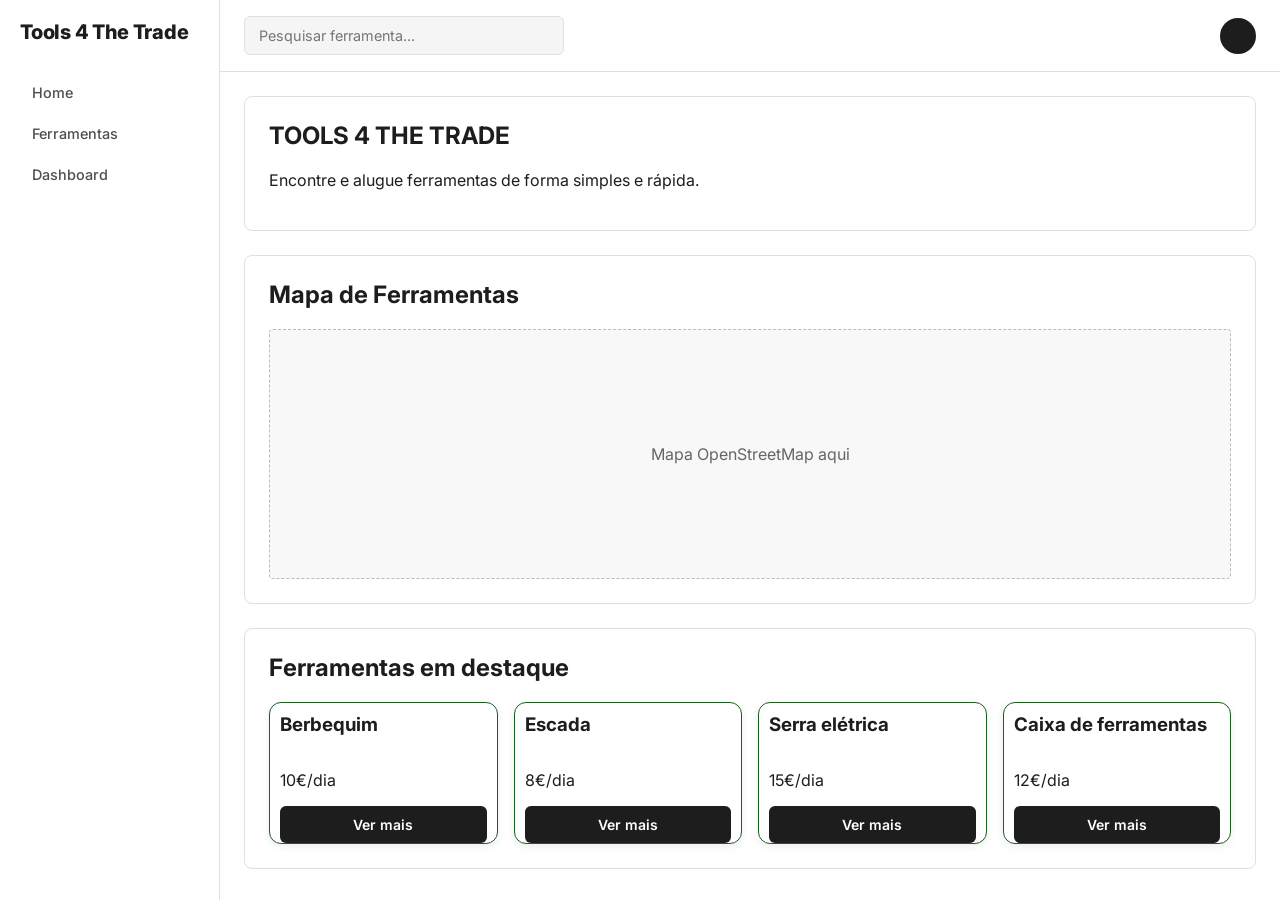
<file: frontend/pages/index.html>
<!DOCTYPE html>
<html lang="pt">
<head>
    <meta charset="UTF-8">
    <meta name="description" content="Tools 4 The Trade">
    <meta name="viewport" content="width=device-width, initial-scale=1.0">
    <title>Tools 4 The Trade</title>
    <link rel="stylesheet" href="../css/style.css">
</head>
<body>
    <div class="layout">

        <aside class="sidebar">
            <h2 class="logo">Tools 4 The Trade</h2>
            <nav class="menu">
                <a href="index.php">Home</a>
                <a href="ferramentas.php">Ferramentas</a>
                <a href="dashboard.php">Dashboard</a>
            </nav>
        </aside>

        <div class="content">
            <header class="topbar">
                <div class="search-box">
                    <input type="text" placeholder="Pesquisar ferramenta...">
                </div>
                <div class="profile-circle"></div>
            </header>

            <main class="main-area">
                <section class="hero">
                    <h1>TOOLS 4 THE TRADE</h1>
                    <p>Encontre e alugue ferramentas de forma simples e rápida.</p>
                </section>

                <section class="map-section">
                    <h2>Mapa de Ferramentas</h2>
                    <div class="map-placeholder">
                        Mapa OpenStreetMap aqui
                    </div>
                </section>

                <section class="tools-section">
                    <h2>Ferramentas em destaque</h2>

                    <div class="tools-grid">
                        <article class="tool-card">
                            <h3>Berbequim</h3>
                            <p>10€/dia</p>
                            <button>Ver mais</button>
                        </article>

                        <article class="tool-card">
                            <h3>Escada</h3>
                            <p>8€/dia</p>
                            <button>Ver mais</button>
                        </article>

                        <article class="tool-card">
                            <h3>Serra elétrica</h3>
                            <p>15€/dia</p>
                            <button>Ver mais</button>
                        </article>

                        <article class="tool-card">
                            <h3>Caixa de ferramentas</h3>
                            <p>12€/dia</p>
                            <button>Ver mais</button>
                        </article>
                    </div>
                </section>
            </main>
        </div>
    </div>

    <script src="../js/script.js"></script>
</body>
</html>
</file>
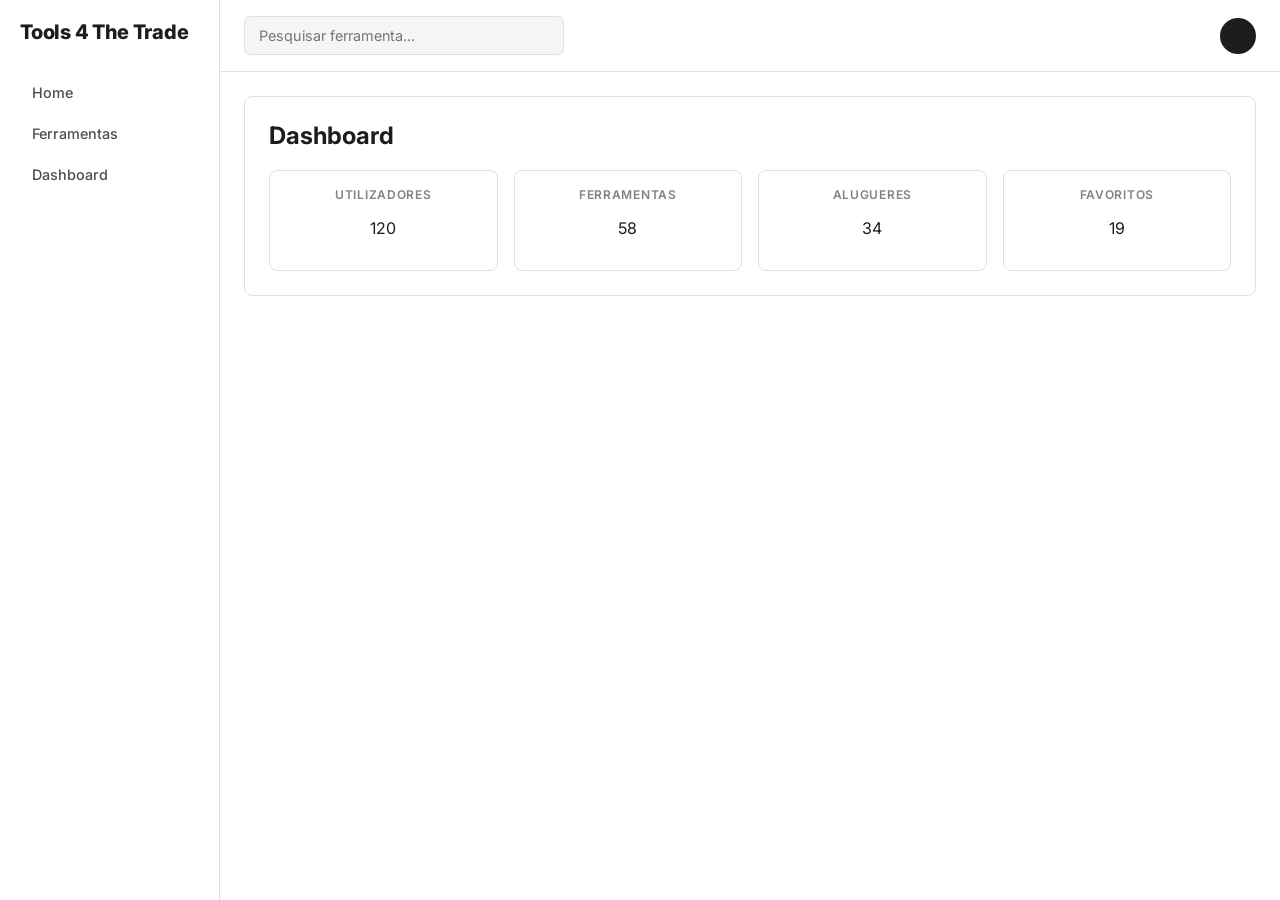
<file: frontend/pages/dashboard.html>
<!DOCTYPE html>
<html lang="pt">
<head>
    <meta charset="UTF-8">
    <meta name="description" content="Dashboard">
    <meta name="viewport" content="width=device-width, initial-scale=1.0">
    <title>Dashboard - Tools 4 The Trade</title>
    <link rel="stylesheet" href="../css/style.css">
</head>
<body>
    <div class="layout">

        <aside class="sidebar">
            <h2 class="logo">Tools 4 The Trade</h2>
            <nav class="menu">
                <a href="index.php">Home</a>
                <a href="ferramentas.php">Ferramentas</a>
                <a href="dashboard.php">Dashboard</a>
            </nav>
        </aside>

        <div class="content">
            <header class="topbar">
                <div class="search-box">
                    <input type="text" placeholder="Pesquisar ferramenta...">
                </div>
                <div class="profile-circle"></div>
            </header>

            <main class="main-area">
                <section class="dashboard-section">
                    <h1>Dashboard</h1>

                    <div class="stats-grid">
                        <div class="stat-box">
                            <h3>Utilizadores</h3>
                            <p>120</p>
                        </div>

                        <div class="stat-box">
                            <h3>Ferramentas</h3>
                            <p>58</p>
                        </div>

                        <div class="stat-box">
                            <h3>Alugueres</h3>
                            <p>34</p>
                        </div>

                        <div class="stat-box">
                            <h3>Favoritos</h3>
                            <p>19</p>
                        </div>
                    </div>
                </section>
            </main>
        </div>
    </div>

    <script src="../js/script.js"></script>
</body>
</html>
</file>
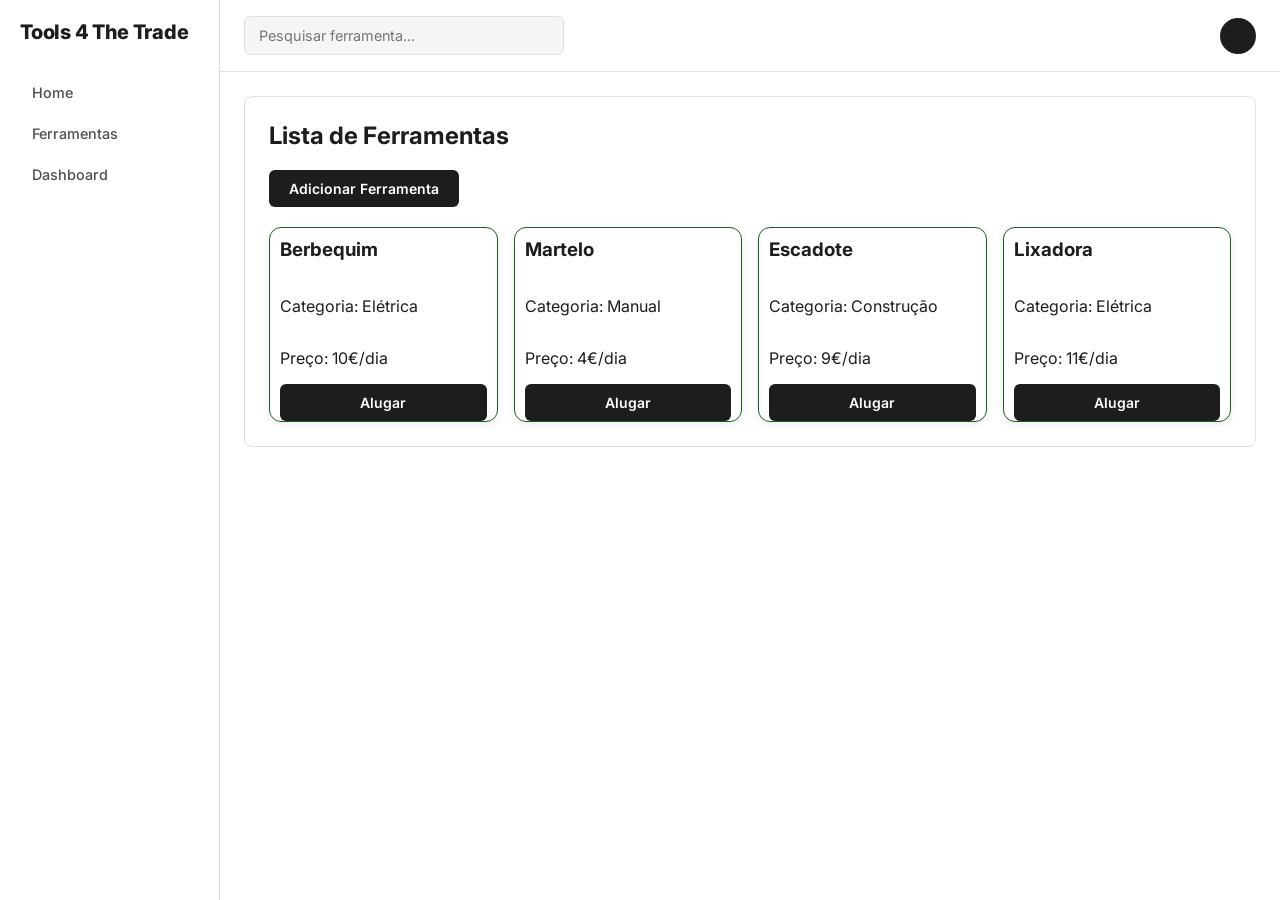
<file: frontend/pages/Ferramentas.html>
<!DOCTYPE html>
<html lang="pt">
<head>
    <meta charset="UTF-8">
    <meta name="description" content="Lista de ferramentas">
    <meta name="viewport" content="width=device-width, initial-scale=1.0">
    <title>Ferramentas - Tools 4 The Trade</title>
    <link rel="stylesheet" href="../css/style.css">
</head>
<body>
    <div class="layout">

        <aside class="sidebar">
            <h2 class="logo">Tools 4 The Trade</h2>
            <nav class="menu">
                <a href="index.php">Home</a>
                <a href="ferramentas.php">Ferramentas</a>
                <a href="dashboard.php">Dashboard</a>
            </nav>
        </aside>

        <div class="content">
            <header class="topbar">
                <div class="search-box">
                    <input type="text" placeholder="Pesquisar ferramenta...">
                </div>
                <div class="profile-circle"></div>
            </header>

            <main class="main-area">
                <section class="tools-section">
                    <h1>Lista de Ferramentas</h1>

                    <div class="page-action">
                        <a href="adicionarferramentas.php" class="simple-button">Adicionar Ferramenta</a>
                    </div>

                    <div class="tools-grid">
                        <article class="tool-card">
                            <h3>Berbequim</h3>
                            <p>Categoria: Elétrica</p>
                            <p>Preço: 10€/dia</p>
                            <button>Alugar</button>
                        </article>

                        <article class="tool-card">
                            <h3>Martelo</h3>
                            <p>Categoria: Manual</p>
                            <p>Preço: 4€/dia</p>
                            <button>Alugar</button>
                        </article>

                        <article class="tool-card">
                            <h3>Escadote</h3>
                            <p>Categoria: Construção</p>
                            <p>Preço: 9€/dia</p>
                            <button>Alugar</button>
                        </article>

                        <article class="tool-card">
                            <h3>Lixadora</h3>
                            <p>Categoria: Elétrica</p>
                            <p>Preço: 11€/dia</p>
                            <button>Alugar</button>
                        </article>
                    </div>
                </section>
            </main>
        </div>
    </div>

    <script src="../js/script.js"></script>
</body>
</html>
</file>
<file: frontend/css/style.css>
@import url('https://fonts.googleapis.com/css2?family=Inter:wght@400;500;600;700;800&display=swap');

* {
    box-sizing: border-box;
}

html, body {
    height: 100%;
    overflow: hidden;
}

body {
    margin: 0;
    font-family: 'Inter', Arial, sans-serif;
    background-color: #ffffff;
    color: #1D1D1D;
}

.layout {
    display: flex;
    height: 100vh;
    overflow: hidden;
}

/* Sidebar */
.sidebar {
    width: 220px;
    background-color: #ffffff;
    border-right: 1px solid #E0E0E0;
    padding: 20px;
    height: 100vh;
    overflow-y: auto;
    flex-shrink: 0;
}

.logo {
    display: flex;
    align-items: center;
    gap: 10px;
    margin-top: 0;
    margin-bottom: 30px;
    font-size: 20px;
    font-weight: 800;
    letter-spacing: -0.01em;
    color: #1D1D1D;
    text-decoration: none;
}

.logo img {
    width: 46px;
    height: 46px;
    object-fit: contain;
    flex-shrink: 0;
}

.menu a {
    display: block;
    text-decoration: none;
    color: #4F4F4F;
    padding: 10px 12px;
    margin-bottom: 4px;
    border-radius: 6px;
    font-size: 0.9rem;
    font-weight: 500;
    transition: background 0.15s, color 0.15s;
}

.menu a:hover {
    background-color: #F5F5F5;
    color: #1D1D1D;
}

.menu a.active {
    background-color: #1D1D1D;
    color: #ffffff;
    font-weight: 600;
}

/* Conteúdo */
.content {
    flex: 1;
    display: flex;
    flex-direction: column;
    overflow: hidden;
    min-width: 0;
}

/* Topbar */
.topbar {
    background-color: #ffffff;
    border-bottom: 1px solid #E0E0E0;
    padding: 16px 24px;
    display: flex;
    justify-content: space-between;
    align-items: center;
    flex-shrink: 0;
}

.search-box input {
    width: 320px;
    max-width: 100%;
    padding: 10px 14px;
    border: 1px solid #E0E0E0;
    border-radius: 6px;
    background-color: #F5F5F5;
    font-family: inherit;
    font-size: 0.9rem;
    color: #1D1D1D;
    transition: border-color 0.15s;
}
.search-box input:focus {
    outline: none;
    border: 2px solid #1D1D1D;
    background-color: #fff;
}

.profile-circle {
    display: block;
    width: 36px;
    height: 36px;
    background-color: #1D1D1D;
    border-radius: 50%;
    cursor: pointer;
    text-decoration: none;
}
.profile-circle:hover {
    background-color: #000000;
}

/* Área principal */
.main-area {
    padding: 24px;
    flex: 1;
    overflow-y: auto;
}

.hero,
.map-section,
.tools-section,
.form-section,
.dashboard-section {
    background-color: #ffffff;
    padding: 24px;
    margin-bottom: 24px;
    border: 1px solid #E0E0E0;
    border-radius: 8px;
}

.hero h1,
.tools-section h1,
.form-section h1,
.dashboard-section h1,
.map-section h2,
.tools-section h2 {
    margin-top: 0;
}

/* Placeholder do mapa */
.map-placeholder {
    height: 250px;
    background-color: #f8f8f8;
    border: 1px dashed #bbbbbb;
    border-radius: 4px;
    display: flex;
    justify-content: center;
    align-items: center;
    color: #666666;
}

/* Mapas Leaflet */
.map-section #mapa {
    height: 400px;
    width: 100%;
    border-radius: 8px;
}
.form-section #mapa {
    height: 350px;
    width: 100%;
    border-radius: 8px;
    margin-bottom: 8px;
    border: 1px solid #ccc;
}
#mapa-info {
    font-size: 0.85rem;
    color: #666;
    margin-bottom: 16px;
}

/* Modal */
.modal-overlay {
    display: none;
    position: fixed;
    inset: 0;
    background: rgba(0,0,0,0.45);
    z-index: 1000;
    justify-content: center;
    align-items: center;
}
.modal-overlay.active { display: flex; }
.modal-box {
    background: #fff;
    border-radius: 10px;
    padding: 32px;
    width: 440px;
    max-width: 90%;
    position: relative;
    box-shadow: 0 8px 32px rgba(0,0,0,0.12);
}
.modal-box h2 { margin-top: 0; font-size: 1.15rem; font-weight: 700; color: #1D1D1D; }
.modal-title-row {
    display: flex;
    align-items: center;
    gap: 10px;
    flex-wrap: wrap;
    margin-bottom: 0;
}
.modal-title-row h2 { margin-bottom: 0; }
.modal-close {
    position: absolute;
    top: 14px;
    right: 18px;
    background: none;
    border: none;
    font-size: 22px;
    cursor: pointer;
    color: #555;
}
.modal-close:hover { color: #000; }
.modal-field { margin-bottom: 10px; }
.modal-label { font-weight: bold; margin-right: 4px; }
.modal-actions { margin-top: 20px; }

/* Grid de ferramentas */
.tools-grid {
    display: grid;
    grid-template-columns: repeat(4, 1fr);
    gap: 16px;
}

.tool-card {
    background-color: #ffffff;
    border: 1.5px solid #1B5E20;
    border-radius: 12px;
    padding: 10px 10px 0;
    position: relative;
    display: flex;
    flex-direction: column;
    box-shadow: 0 2px 8px rgba(0,0,0,0.08);
    transition: box-shadow 0.15s;
}
.tool-card:hover {
    box-shadow: 0 6px 20px rgba(0,0,0,0.13);
}

.tool-card-body {
    padding: 10px 4px 4px;
    flex: 1;
}

.tool-card-body h3 {
    margin: 0 0 5px;
    font-size: 0.95rem;
    font-weight: 700;
    color: #1D1D1D;
}

.tool-card-body p {
    margin: 0 0 3px;
    font-size: 0.82rem;
    color: #828282;
}

.tool-card-price {
    font-size: 0.92rem !important;
    font-weight: 700 !important;
    color: #1D1D1D !important;
    margin-top: 4px !important;
}

.tool-card-footer {
    padding: 6px 4px 10px;
    display: flex;
    align-items: center;
    gap: 8px;
    flex-wrap: wrap;
}

/* Unavailable card: dim everything except the footer button */
.tool-card.ocupada .tool-card-img,
.tool-card.ocupada .tool-card-img-placeholder,
.tool-card.ocupada .tool-card-body {
    opacity: 0.38;
}

.tool-card h3 {
    margin-top: 0;
}

.dist-badge {
    margin: 4px 0;
    font-size: 0.78rem;
    color: #888;
}

/* Botões */
.tool-card button,
.tool-form button {
    background-color: #1D1D1D;
    color: #ffffff;
    border: none;
    padding: 10px 16px;
    border-radius: 6px;
    cursor: pointer;
    font-family: inherit;
    font-weight: 600;
    font-size: 0.875rem;
    transition: background 0.15s;
}

.tool-card button:hover,
.tool-form button:hover {
    background-color: #000000;
}

.tool-card:hover button,
.tool-card:hover a.simple-button {
    background-color: #1B5E20;
}

.page-action {
    margin-bottom: 20px;
}

.filter-bar {
    display: flex;
    flex-wrap: wrap;
    gap: 10px;
    align-items: center;
    margin-bottom: 20px;
    padding: 14px 16px;
    background: #f8f8f8;
    border: 1px solid #e2e2e2;
    border-radius: 6px;
}
.filter-bar select,
.filter-bar input[type="number"],
.filter-bar input[type="text"],
.filter-bar input[type="search"] {
    padding: 8px 12px;
    border: 1px solid #E0E0E0;
    border-radius: 6px;
    background: #fff;
    font-family: inherit;
    font-size: 0.875rem;
    color: #1D1D1D;
    transition: border-color 0.15s;
}
.filter-bar select:focus,
.filter-bar input:focus {
    outline: none;
    border: 2px solid #1D1D1D;
}
.filter-bar input[type="number"] { width: 130px; }
.filter-check {
    display: flex;
    align-items: center;
    gap: 6px;
    font-size: 0.9rem;
    cursor: pointer;
}

.simple-button {
    display: inline-block;
    text-decoration: none;
    background-color: #1D1D1D;
    color: #ffffff;
    padding: 10px 20px;
    border-radius: 6px;
    font-family: inherit;
    font-weight: 600;
    font-size: 0.875rem;
    border: none;
    cursor: pointer;
    transition: background 0.15s;
}

.simple-button:hover {
    background-color: #000000;
    color: #ffffff;
}

.simple-button.secondary {
    background-color: #1B5E20;
}
.simple-button.secondary:hover {
    background-color: #145218;
}

.badge-indisponivel {
    display: inline-block;
    background-color: #F5F5F5;
    color: #828282;
    border: 1px solid #BDBDBD;
    padding: 6px 12px;
    border-radius: 12px;
    font-size: 0.78rem;
    font-weight: 600;
}

.badge-disponivel {
    display: inline-block;
    background-color: #E8F5E9;
    color: #1B5E20;
    border: 1px solid #27AE60;
    padding: 6px 12px;
    border-radius: 12px;
    font-size: 0.78rem;
    font-weight: 600;
}

.badge-inativa {
    display: inline-block;
    background-color: #F5F5F5;
    color: #828282;
    border: 1px solid #BDBDBD;
    padding: 6px 12px;
    border-radius: 12px;
    font-size: 0.78rem;
    font-weight: 600;
}

.tool-card.inativa .tool-card-img,
.tool-card.inativa .tool-card-img-placeholder,
.tool-card.inativa .tool-card-body {
    opacity: 0.38;
}

/* Formulário */
.tool-form {
    display: flex;
    flex-direction: column;
}

.tool-form label {
    margin-top: 10px;
    margin-bottom: 6px;
    font-weight: bold;
}

.tool-form input,
.tool-form textarea,
.tool-form select {
    padding: 10px 14px;
    border: 1px solid #E0E0E0;
    border-radius: 6px;
    background-color: #fff;
    font-family: inherit;
    font-size: 0.9rem;
    color: #1D1D1D;
    transition: border-color 0.15s;
}
.tool-form input:focus,
.tool-form textarea:focus,
.tool-form select:focus {
    outline: none;
    border: 2px solid #1D1D1D;
}

.tool-form textarea {
    min-height: 100px;
    resize: vertical;
}

/* Formulário de aluguer */
.rental-grid {
    display: grid;
    grid-template-columns: 1fr 1fr;
    gap: 30px;
}
.tool-info-card {
    background: #f8f8f8;
    border: 1px solid #ddd;
    border-radius: 6px;
    padding: 20px;
}
.tool-info-card h2 { margin-top: 0; }
.info-row { margin-bottom: 10px; }
.info-label { font-weight: bold; margin-right: 6px; }
.price-summary {
    background: #1D1D1D;
    color: #fff;
    border-radius: 8px;
    padding: 16px 20px;
    margin-top: 16px;
    font-size: 1rem;
    font-weight: 500;
}
.price-summary span { font-weight: 700; color: #69d98c; }
.msg-erro {
    background: #FEECEC;
    border: 1px solid #EB5757;
    color: #C62828;
    padding: 12px 16px;
    border-radius: 6px;
    margin-bottom: 16px;
    font-size: 0.9rem;
    font-weight: 500;
}
.msg-sucesso {
    background: #E8F5E9;
    border: 1px solid #27AE60;
    color: #1B5E20;
    padding: 12px 16px;
    border-radius: 6px;
    margin-bottom: 16px;
    font-size: 0.9rem;
    font-weight: 500;
}

/* Leaflet popup — allow content to size naturally */
.leaflet-popup-content {
    overflow: visible;
    min-width: 160px;
}

/* Star rating input (dashboard modal) */
.star-input { display: flex; gap: 6px; }
.star-input .star {
    font-size: 28px;
    color: #ddd;
    cursor: pointer;
    transition: color 0.1s;
    user-select: none;
}
.star-input .star.on { color: #f39c12; }

/* Leaflet map popup button */
.map-popup-btn {
    display: inline-block;
    margin-top: 6px;
    padding: 5px 12px;
    background: #1D1D1D;
    color: #fff;
    border: none;
    border-radius: 6px;
    font-size: 0.8rem;
    font-weight: 600;
    font-family: inherit;
    cursor: pointer;
}
.map-popup-btn:hover { background: #000; }

/* Flatpickr inline calendar overrides */
#calendarContainer .flatpickr-calendar {
    box-shadow: none;
    border: 1px solid #ddd;
    border-radius: 8px;
    width: 100%;
    margin-bottom: 16px;
}
#calendarContainer .flatpickr-day.flatpickr-disabled,
#calendarContainer .flatpickr-day.flatpickr-disabled:hover {
    background: #fdecea;
    color: #c0392b;
    border-color: transparent;
    text-decoration: line-through;
    opacity: 1;
}
#calendarContainer .flatpickr-day.inRange {
    background: #d6eaf8;
    border-color: #d6eaf8;
    box-shadow: -5px 0 0 #d6eaf8, 5px 0 0 #d6eaf8;
}
#calendarContainer .flatpickr-day.startRange,
#calendarContainer .flatpickr-day.endRange {
    background: #2980b9;
    border-color: #2980b9;
}
#calendarContainer .flatpickr-months {
    padding: 8px 0 4px;
}

/* Perfil */
.profile-header {
    display: flex;
    flex-direction: column;
    align-items: center;
    text-align: center;
    gap: 14px;
    padding: 36px 24px 28px;
}
.profile-avatar {
    width: 120px;
    height: 120px;
    border-radius: 50%;
    background: #555;
    display: flex;
    align-items: center;
    justify-content: center;
    flex-shrink: 0;
    position: relative;
    cursor: pointer;
    overflow: hidden;
    border: 4px solid #e8e8e8;
    box-shadow: 0 2px 14px rgba(0,0,0,0.15);
}
.profile-avatar img {
    width: 120px;
    height: 120px;
    object-fit: cover;
    border-radius: 50%;
    display: block;
}
.avatar-edit-overlay {
    position: absolute;
    inset: 0;
    border-radius: 50%;
    background: rgba(0,0,0,0.52);
    display: flex;
    align-items: center;
    justify-content: center;
    opacity: 0;
    transition: opacity 0.18s;
}
.profile-avatar:hover .avatar-edit-overlay { opacity: 1; }
.avatar-edit-overlay svg {
    width: 28px;
    height: 28px;
    fill: #fff;
}
.profile-avatar > svg {
    width: 56px;
    height: 56px;
    fill: #aaa;
}
.profile-name { font-size: 1.45rem; font-weight: 700; margin: 0; color: #1D1D1D; }
.profile-meta {
    color: #777;
    font-size: 0.88rem;
    display: flex;
    flex-wrap: wrap;
    justify-content: center;
    gap: 4px 16px;
    margin-top: 2px;
}

.estado-badge {
    display: inline-block;
    padding: 3px 10px;
    border-radius: 12px;
    font-size: 0.78rem;
    font-weight: 600;
}
.estado-Reservado  { background: #FFF8E1; color: #7B5800; border: 1px solid #E2B93B; }
.estado-Alugado    { background: #E3F0FD; color: #1565C0; border: 1px solid #2F80ED; }
.estado-Devolvido  { background: #E8F5E9; color: #1B5E20; border: 1px solid #27AE60; }
.estado-Disponivel { background: #F5F5F5; color: #4F4F4F; border: 1px solid #BDBDBD; }
.estado-Atrasado   { background: #FEECEC; color: #C62828; border: 1px solid #EB5757; }
.estado-select {
    border-radius: 8px;
    border: 1px solid rgba(0,0,0,0.18);
    padding: 5px 28px 5px 11px;
    font-size: 0.82rem;
    font-weight: bold;
    cursor: pointer;
    appearance: none;
    background-image: url("data:image/svg+xml,%3Csvg xmlns='http://www.w3.org/2000/svg' width='10' height='6' viewBox='0 0 10 6'%3E%3Cpath d='M0 0l5 6 5-6z' fill='rgba(0,0,0,0.35)'/%3E%3C/svg%3E");
    background-repeat: no-repeat;
    background-position: right 9px center;
}

.profile-table {
    width: 100%;
    border-collapse: collapse;
    font-size: 0.875rem;
}
.profile-table th {
    text-align: left;
    padding: 10px 12px;
    border-bottom: 2px solid #E0E0E0;
    color: #828282;
    font-size: 0.75rem;
    font-weight: 600;
    text-transform: uppercase;
    letter-spacing: 0.06em;
}
.profile-table td {
    padding: 10px 12px;
    border-bottom: 1px solid #F5F5F5;
    color: #1D1D1D;
}
.profile-table tr:last-child td { border-bottom: none; }
.empty-msg { color: #828282; font-size: 0.875rem; padding: 12px 0; }

/* Dashboard */
.stats-grid {
    display: grid;
    grid-template-columns: repeat(4, 1fr);
    gap: 16px;
}
.stats-grid-2 {
    display: grid;
    grid-template-columns: repeat(4, 1fr);
    gap: 16px;
    margin-bottom: 24px;
}
.stat-box {
    background-color: #ffffff;
    border: 1px solid #E0E0E0;
    border-radius: 8px;
    padding: 16px;
    text-align: center;
}
.stat-box h3 {
    margin: 0 0 8px;
    font-size: 0.75rem;
    font-weight: 600;
    text-transform: uppercase;
    letter-spacing: 0.06em;
    color: #828282;
}
.stat-box .stat-num { font-size: 2rem; font-weight: 700; color: #1D1D1D; }
.stat-box-accent {
    background: #1D1D1D;
    color: #fff;
    border-radius: 8px;
    padding: 16px;
    text-align: center;
}
.stat-box-accent h3 { margin: 0 0 8px; font-size: 0.75rem; font-weight: 600; text-transform: uppercase; letter-spacing: 0.06em; color: #BDBDBD; }
.stat-box-accent .stat-num { font-size: 2rem; font-weight: 700; }

.dash-table {
    width: 100%;
    border-collapse: collapse;
    font-size: 0.875rem;
}
.dash-table th {
    text-align: left;
    padding: 10px 12px;
    border-bottom: 2px solid #E0E0E0;
    color: #828282;
    font-size: 0.75rem;
    font-weight: 600;
    text-transform: uppercase;
    letter-spacing: 0.06em;
}
.dash-table td {
    padding: 10px 12px;
    border-bottom: 1px solid #F5F5F5;
    vertical-align: middle;
    color: #1D1D1D;
}
.dash-table tr:last-child td { border-bottom: none; }
.dash-table tr:hover td { background: #F5F5F5; }

.usage-bar-wrap { width: 100px; background: #E0E0E0; border-radius: 4px; height: 6px; display: inline-block; vertical-align: middle; }
.usage-bar { background: #1B5E20; border-radius: 4px; height: 6px; }

.dias-restantes { font-size: 0.8rem; color: #777; margin-top: 2px; }
.dias-restantes.urgente { color: #c0392b; font-weight: bold; }

.section-title { margin-top: 0; margin-bottom: 16px; font-size: 1.05rem; font-weight: 700; color: #1D1D1D; }

/* Calendário */
.tabs {
    display: flex;
    border-bottom: 2px solid #ddd;
    margin-bottom: 20px;
}
.tab-link {
    padding: 10px 22px;
    text-decoration: none;
    color: #777;
    font-size: 0.95rem;
    border-bottom: 3px solid transparent;
    margin-bottom: -2px;
}
.tab-link.active {
    color: #222;
    font-weight: bold;
    border-bottom-color: #333;
}
.cal-nav {
    display: flex;
    align-items: center;
    gap: 16px;
    margin-bottom: 20px;
}
.cal-nav a {
    text-decoration: none;
    color: #333;
    font-size: 1.2rem;
    padding: 4px 10px;
    border: 1px solid #ddd;
    border-radius: 4px;
}
.cal-nav a:hover { background: #f0f0f0; }
.cal-nav h2 { margin: 0; font-size: 1.15rem; min-width: 180px; text-align: center; }
.cal-head {
    display: grid;
    grid-template-columns: repeat(7, 1fr);
    background: #f8f8f8;
    border: 1px solid #e2e2e2;
    border-bottom: 2px solid #ddd;
}
.cal-head div {
    text-align: center;
    padding: 8px 4px;
    font-size: 0.8rem;
    font-weight: bold;
    color: #555;
    text-transform: uppercase;
    letter-spacing: 0.05em;
}
.cal-week {
    border-left: 1px solid #e2e2e2;
    border-right: 1px solid #e2e2e2;
    border-bottom: 1px solid #e2e2e2;
}
.cal-days {
    display: grid;
    grid-template-columns: repeat(7, 1fr);
}
.cal-day {
    text-align: right;
    padding: 5px 8px;
    font-size: 0.82rem;
    color: #333;
    border-right: 1px solid #f0f0f0;
    min-height: 26px;
}
.cal-day:last-child { border-right: none; }
.cal-day.out-month { color: #ccc; }
.cal-day.today {
    font-weight: bold;
    color: #fff;
    background: #333;
    border-radius: 50%;
    width: 22px;
    height: 22px;
    line-height: 22px;
    padding: 0;
    text-align: center;
    margin: 3px 6px 3px auto;
}
.cal-strips {
    display: grid;
    grid-template-columns: repeat(7, 1fr);
    row-gap: 2px;
    padding: 2px 2px 6px;
    min-height: 10px;
}
.cal-strip {
    border-radius: 3px;
    padding: 2px 6px;
    font-size: 0.72rem;
    color: #fff;
    overflow: hidden;
    white-space: nowrap;
    text-overflow: ellipsis;
    cursor: default;
    margin: 0 1px;
}
.legend {
    display: flex;
    flex-wrap: wrap;
    gap: 10px;
    margin-top: 16px;
    padding-top: 14px;
    border-top: 1px solid #eee;
}
.legend-item {
    display: flex;
    align-items: center;
    gap: 7px;
    font-size: 0.85rem;
}
.legend-dot {
    width: 12px;
    height: 12px;
    border-radius: 3px;
    flex-shrink: 0;
}
.legend-sub {
    color: #999;
    font-size: 0.78rem;
}
.empty-cal {
    color: #999;
    font-size: 0.9rem;
    padding: 20px 0 8px;
}

/* Photo uploader */
.foto-drop-zone {
    border: 2px dashed #ccc;
    border-radius: 8px;
    padding: 28px 20px;
    text-align: center;
    cursor: pointer;
    background: #fafafa;
    transition: border-color 0.2s, background 0.2s;
    margin-bottom: 12px;
}
.foto-drop-zone:hover,
.foto-drop-zone.dragover { border-color: #333; background: #f0f0f0; }
.foto-drop-content svg { width: 34px; height: 34px; fill: #bbb; display: block; margin: 0 auto 10px; }
.foto-drop-content p { margin: 0 0 4px; color: #555; font-size: 0.9rem; }
.foto-drop-link { color: #333; font-weight: bold; text-decoration: underline; }
.foto-drop-content small { color: #aaa; font-size: 0.78rem; }

.foto-preview-grid {
    display: grid;
    grid-template-columns: repeat(auto-fill, minmax(110px, 1fr));
    gap: 10px;
}
.foto-preview-item {
    position: relative;
    border-radius: 6px;
    overflow: hidden;
    border: 3px solid #e0e0e0;
}
.foto-preview-item.principal { border-color: #333; }
.foto-preview-item img { width: 100%; height: 100px; object-fit: cover; display: block; }
.foto-badge-principal {
    position: absolute;
    top: 5px; left: 5px;
    background: #333; color: #fff;
    font-size: 0.62rem; font-weight: bold;
    padding: 2px 7px; border-radius: 10px;
    text-transform: uppercase; letter-spacing: 0.04em;
}
.foto-btn-remove {
    position: absolute;
    top: 5px; right: 5px;
    background: rgba(0,0,0,0.5); color: #fff;
    border: none; border-radius: 50%;
    width: 22px; height: 22px;
    font-size: 15px; line-height: 1;
    cursor: pointer;
    display: flex; align-items: center; justify-content: center;
    padding: 0;
}
.foto-btn-remove:hover { background: rgba(0,0,0,0.85); }
.foto-overlay-principal {
    position: absolute;
    bottom: 0; left: 0; right: 0;
    background: rgba(0,0,0,0.6); color: #fff;
    font-size: 0.7rem; text-align: center;
    padding: 5px 4px;
    cursor: pointer;
    opacity: 0;
    transition: opacity 0.15s;
}
.foto-preview-item:hover .foto-overlay-principal { opacity: 1; }

/* Tool card image — inset with card padding, rounded on all sides */
.tool-card-img {
    width: 100%;
    height: 160px;
    object-fit: cover;
    border-radius: 8px;
    margin-bottom: 0;
    display: block;
    flex-shrink: 0;
}
.tool-card-img-placeholder {
    width: 100%;
    height: 160px;
    background: #F5F5F5;
    border-radius: 8px;
    margin-bottom: 0;
    flex-shrink: 0;
}

/* Modal gallery */
.modal-galeria { margin-top: 12px; }
.modal-img-main {
    width: 100%;
    height: 200px;
    object-fit: cover;
    border-radius: 6px;
    margin-bottom: 8px;
    display: block;
}
.modal-img-thumbs {
    display: flex;
    gap: 6px;
    overflow-x: auto;
    padding-bottom: 4px;
}
.modal-thumb {
    width: 58px;
    height: 58px;
    object-fit: cover;
    border-radius: 4px;
    cursor: pointer;
    flex-shrink: 0;
    border: 2px solid transparent;
    opacity: 0.65;
    transition: opacity 0.15s;
}
.modal-thumb.active,
.modal-thumb:hover { border-color: #333; opacity: 1; }

/* Alugar page gallery */
.galeria-ferramenta { margin-bottom: 20px; }
.galeria-img-main {
    width: 100%;
    height: 280px;
    object-fit: cover;
    border-radius: 6px;
    margin-bottom: 8px;
    display: block;
}
.galeria-thumbs {
    display: flex;
    gap: 6px;
    overflow-x: auto;
    padding-bottom: 4px;
}
.galeria-thumb {
    width: 70px;
    height: 70px;
    object-fit: cover;
    border-radius: 4px;
    cursor: pointer;
    flex-shrink: 0;
    border: 2px solid transparent;
    opacity: 0.65;
    transition: opacity 0.15s;
}
.galeria-thumb.active,
.galeria-thumb:hover { border-color: #333; opacity: 1; }

/* Responsivo */
@media (max-width: 900px) {
    .tools-grid,
    .stats-grid,
    .stats-grid-2 {
        grid-template-columns: repeat(2, 1fr);
    }

    .sidebar {
        width: 180px;
    }
}

@media (max-width: 700px) {
    .rental-grid { grid-template-columns: 1fr; }
}

@media (max-width: 600px) {
    html, body {
        height: auto;
        overflow: visible;
    }

    .layout {
        flex-direction: column;
        height: auto;
        overflow: visible;
    }

    .sidebar {
        width: 100%;
        height: auto;
        border-right: none;
        border-bottom: 1px solid #dddddd;
    }

    .content {
        overflow: visible;
    }

    .main-area {
        overflow-y: visible;
    }

    .tools-grid,
    .stats-grid,
    .stats-grid-2 {
        grid-template-columns: 1fr;
    }

    .topbar {
        flex-direction: column;
        gap: 15px;
        align-items: flex-start;
    }

    .search-box input {
        width: 100%;
    }
}

/* --------------------------------------------------------
   Star rating
   -------------------------------------------------------- */

.star-picker {
    display: inline-flex;
    font-size: 1.5rem;
    gap: 1px;
    cursor: pointer;
    line-height: 1;
    user-select: none;
}

.sp-star { color: #ddd; }

.sp-star.full { color: #f39c12; }

.sp-star.half {
    background: linear-gradient(to right, #f39c12 50%, #ddd 50%);
    -webkit-background-clip: text;
    -webkit-text-fill-color: transparent;
    background-clip: text;
}

.stars-display {
    font-size: 1.3rem;
    line-height: 1;
    white-space: nowrap;
}

.rating-form {
    display: flex;
    flex-direction: column;
    gap: 4px;
    min-width: 130px;
}

.rating-form .simple-button {
    font-size: 0.75rem;
    padding: 3px 10px;
    align-self: flex-start;
    margin-top: 2px;
}

.review-details summary {
    font-size: 0.8rem;
    cursor: pointer;
    color: #666;
}

.review-details textarea {
    width: 100%;
    font-size: 0.8rem;
    margin-top: 4px;
    border: 1px solid #ddd;
    border-radius: 4px;
    padding: 4px;
    resize: vertical;
    box-sizing: border-box;
}

/* --------------------------------------------------------
   Auth pages (login.php, registar.php) — full-page centered card
   -------------------------------------------------------- */

body.auth-layout {
    display: flex;
    justify-content: center;
    align-items: center;
    height: 100vh;
    margin: 0;
    font-family: 'Inter', Arial, sans-serif;
    background-color: #F5F5F5;
}

.auth-layout > div {
    display: flex;
    flex-direction: column;
    gap: 10px;
    width: 400px;
    background-color: #ffffff;
    padding: 32px;
    border: 1px solid #E0E0E0;
    border-radius: 10px;
    box-shadow: 0 4px 24px rgba(0,0,0,0.07);
}

.auth-layout form {
    display: flex;
    flex-direction: column;
    gap: 10px;
}

.auth-layout h2 {
    text-align: center;
    margin: 0;
    font-weight: 700;
    color: #1D1D1D;
}

.auth-layout input {
    padding: 10px 14px;
    border: 1px solid #E0E0E0;
    border-radius: 6px;
    font-family: inherit;
    font-size: 0.9rem;
    transition: border-color 0.15s;
}
.auth-layout input:focus {
    outline: none;
    border: 2px solid #1D1D1D;
}

.auth-layout button {
    padding: 12px;
    background-color: #1D1D1D;
    color: #ffffff;
    border: none;
    border-radius: 6px;
    cursor: pointer;
    font-family: inherit;
    font-weight: 600;
    font-size: 0.9rem;
    transition: background 0.15s;
}
.auth-layout button:hover {
    background-color: #000000;
}

.auth-layout a {
    text-align: center;
    color: #1B5E20;
    font-size: 0.875rem;
}

.auth-layout p.erro {
    color: #C62828;
    margin: 0;
    font-size: 0.875rem;
    font-weight: 500;
}

/* --------------------------------------------------------
   Tool form — discount row and optional label
   -------------------------------------------------------- */

.discount-row {
    display: flex;
    align-items: center;
    gap: 8px;
    flex-wrap: wrap;
}

.discount-row input {
    width: 90px;
}

.label-opt {
    font-size: 0.8rem;
    color: #999;
    font-weight: normal;
}

/* Favourite heart button — overlaid on tool card image */
.btn-favorito {
    position: absolute;
    top: 10px;
    right: 10px;
    z-index: 2;
    background: rgba(255,255,255,0.88);
    border: none;
    border-radius: 50%;
    width: 34px;
    height: 34px;
    font-size: 1.05rem;
    line-height: 1;
    cursor: pointer;
    color: #ccc;
    display: flex;
    align-items: center;
    justify-content: center;
    padding: 0;
    transition: color 0.15s, background 0.15s;
    box-shadow: 0 1px 4px rgba(0,0,0,0.12);
}
.btn-favorito:hover  { color: #e74c3c; background: #fff; }
.btn-favorito.ativo  { color: #e74c3c; }

/* Favourite button inside the Ver mais modal actions */
.btn-favorito-modal {
    background: #fff;
    color: #ccc;
    border: 1px solid #ddd;
    border-radius: 4px;
    padding: 8px 16px;
    font-size: 0.88rem;
    cursor: pointer;
    transition: color 0.15s, border-color 0.15s;
}
.btn-favorito-modal:hover  { color: #e74c3c; border-color: #e74c3c; }
.btn-favorito-modal.ativo  { color: #e74c3c; border-color: #e74c3c; }

/* Owner card — shown in Ver mais modal and alugar page */
.dono-card {
    display: flex;
    align-items: center;
    gap: 10px;
    margin: 12px 0 4px;
    padding: 10px 12px;
    background: #f7f7f7;
    border: 1px solid #eee;
    border-radius: 8px;
}

.dono-avatar {
    width: 38px;
    height: 38px;
    border-radius: 50%;
    background-color: #ddd;
    background-size: cover;
    background-position: center;
    flex-shrink: 0;
}

.dono-avatar-empty {
    background-color: #ccc;
    background-image: none;
}

.dono-info {
    display: flex;
    flex-direction: column;
    gap: 2px;
    min-width: 0;
}

.dono-nome {
    font-weight: 600;
    font-size: 0.88rem;
    color: #333;
}

.dono-stars {
    display: flex;
    align-items: center;
    gap: 4px;
    font-size: 0.95rem;
    line-height: 1;
}

.dono-stars small {
    font-size: 0.75rem;
    color: #888;
}

/* Rental page — discount hint above calendar */
.discount-hint {
    font-size: 0.85rem;
    color: #555;
    margin: 0 0 8px;
}

/* --------------------------------------------------------
   Alugar page — written reviews list
   -------------------------------------------------------- */

.review-item {
    border-top: 1px solid #eee;
    padding: 12px 0;
}

.review-item:first-child { border-top: none; }

.review-header {
    display: flex;
    align-items: center;
    gap: 10px;
    margin-bottom: 6px;
    flex-wrap: wrap;
}

.review-date {
    font-size: 0.78rem;
    color: #aaa;
    margin-left: auto;
}

.review-text {
    margin: 0;
    font-size: 0.88rem;
    color: #444;
    line-height: 1.5;
}

/* Review row with tool image on the left (user profile page) */
.review-item-tool {
    display: flex;
    gap: 12px;
    align-items: center;
}

.review-tool-thumb {
    flex-shrink: 0;
    width: 38px;
    height: 38px;
    border-radius: 5px;
    overflow: hidden;
    border: 1px solid #eee;
    display: block;
}

.review-tool-thumb img {
    width: 100%;
    height: 100%;
    object-fit: cover;
    display: block;
}

.review-tool-thumb-empty {
    width: 100%;
    height: 100%;
    background: #e9ecef;
}

.review-item-body {
    flex: 1;
    min-width: 0;
    display: flex;
    flex-direction: column;
    gap: 4px;
}

.review-item-tool .review-tool-name {
    font-weight: 600;
    font-size: 0.88rem;
    color: #222 !important;
    text-decoration: none !important;
}

.review-item-tool .review-tool-name:hover {
    color: #555 !important;
}

/* Reviewer avatar circle in reviews */
.reviewer-avatar {
    width: 24px;
    height: 24px;
    border-radius: 50%;
    background-color: #ddd;
    background-size: cover;
    background-position: center;
    flex-shrink: 0;
}

.reviewer-avatar-empty {
    background-color: #ccc;
}

/* Clickable dono-card (owner profile link) */
a.dono-card-link {
    text-decoration: none;
    color: inherit;
    transition: background 0.15s, border-color 0.15s;
}

a.dono-card-link:hover {
    background: #efefef;
    border-color: #ddd;
}

/* Non-editable avatar on public profile pages */
.profile-avatar-static {
    cursor: default;
}

.profile-avatar-static:hover .avatar-edit-overlay {
    opacity: 0;
}

/* --------------------------------------------------------
   Report button
   -------------------------------------------------------- */

.btn-reportar {
    background: #fff;
    color: #888;
    border: 1px solid #ddd;
    border-radius: 4px;
    padding: 8px 16px;
    font-size: 0.88rem;
    cursor: pointer;
    transition: color 0.15s, border-color 0.15s;
}
.btn-reportar:hover { color: #c0392b; border-color: #c0392b; }

/* --------------------------------------------------------
   Mobile — tables scroll inside their container
   -------------------------------------------------------- */

@media (max-width: 768px) {
    /* Tables get a horizontal scrollbar inside their section,
       not a page-wide overflow */
    .dash-table,
    .profile-table {
        display: block;
        overflow-x: auto;
        -webkit-overflow-scrolling: touch;
    }

    /* Cells keep a minimum width so content stays legible */
    .dash-table th,
    .dash-table td,
    .profile-table th,
    .profile-table td {
        min-width: 80px;
    }

    /* Filter bar: stack inputs vertically and go full-width */
    .filter-bar {
        flex-direction: column;
        align-items: stretch;
    }
    .filter-bar select,
    .filter-bar input[type="text"],
    .filter-bar input[type="number"],
    .filter-bar input[type="search"],
    .filter-bar input[type="date"] {
        width: 100%;
    }

    /* Auth card fits narrow screens */
    .auth-layout > div {
        width: 90vw;
        max-width: 400px;
    }

    /* Section padding: a little tighter */
    .hero,
    .map-section,
    .tools-section,
    .form-section,
    .dashboard-section {
        padding: 14px;
    }

    .main-area {
        padding: 14px;
    }

    /* Modal: never wider than viewport, scrollable if tall */
    .modal-box {
        padding: 20px;
        max-width: 95vw;
        max-height: 90vh;
        overflow-y: auto;
    }
}

/* --------------------------------------------------------
   Mobile — narrow screens (≤ 480 px)
   -------------------------------------------------------- */

@media (max-width: 480px) {
    /* Sidebar becomes a compact horizontal strip */
    .sidebar {
        padding: 10px 16px;
    }
    .logo {
        font-size: 16px;
        margin-bottom: 8px;
    }
    .menu {
        display: flex;
        flex-wrap: wrap;
        gap: 0;
    }
    .menu a {
        padding: 8px 10px;
        margin-bottom: 0;
        font-size: 0.85rem;
    }

    /* Less padding everywhere */
    .main-area {
        padding: 10px;
    }
    .hero,
    .map-section,
    .tools-section,
    .form-section,
    .dashboard-section {
        padding: 12px;
        margin-bottom: 12px;
    }

    /* Sections containing wide grids (calendar, etc.) scroll inside */
    .form-section,
    .dashboard-section {
        overflow-x: auto;
    }

    /* Ensure the 7-column calendar has a minimum width so day labels
       are readable; the section overflow-x:auto handles the scroll */
    .cal-head,
    .cal-days,
    .cal-strips {
        min-width: 280px;
    }

    /* Stat numbers slightly smaller */
    .stat-box .stat-num,
    .stat-box-accent .stat-num {
        font-size: 1.6rem;
    }

    /* Table cells: smaller font to pack more in */
    .dash-table th,
    .dash-table td,
    .profile-table th,
    .profile-table td {
        font-size: 0.8rem;
        padding: 8px 8px;
    }

    /* Modal: almost full-screen */
    .modal-box {
        width: 95vw;
        padding: 16px;
    }

    /* Topbar: search box full-width (already done at 600px, keep for 480) */
    .search-box {
        width: 100%;
    }
    .search-box input {
        width: 100%;
    }

    /* Tool cards: 1 column already at 600px — just reduce inner padding */
    .tool-card {
        padding: 12px;
    }

    /* Rental grid already 1-col at 700px */

    /* Review rows on very small screens: stack thumbnail above text */
    .review-item-tool {
        flex-wrap: wrap;
    }
}
</file>
